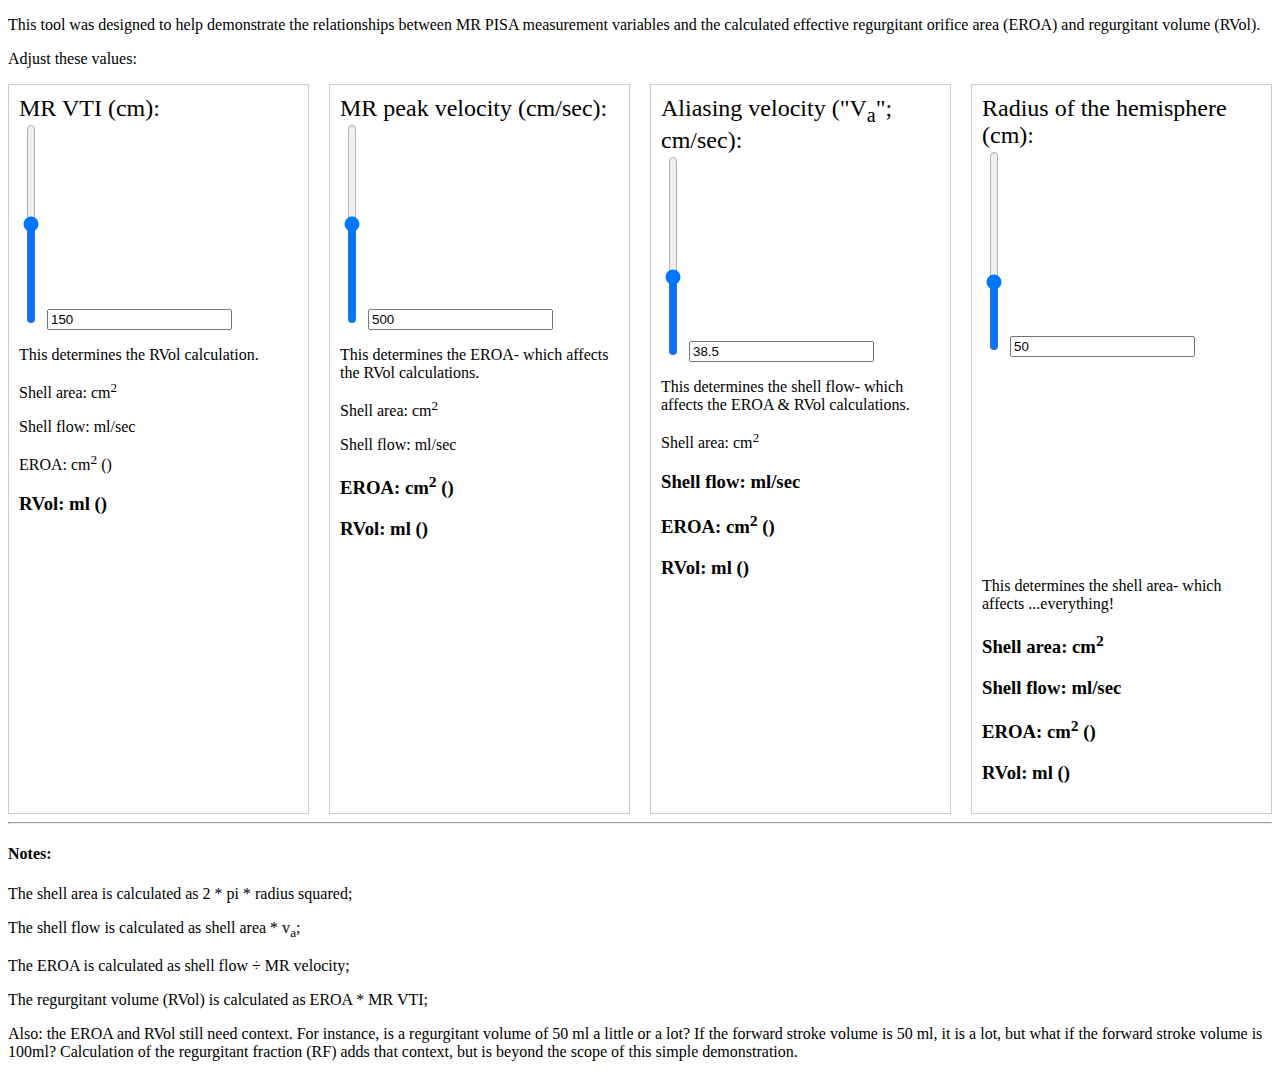
<file: index.html>
<!DOCTYPE html>
<html lang="en">
<head>
    <meta charset="UTF-8">
    <meta name="viewport" content="width=device-width, initial-scale=1.0">
    <title>MR PISA Thing</title>
    <link rel="stylesheet" type="text/css" href="style.css" >
    <script src="https://code.jquery.com/jquery-3.6.0.min.js"></script>
</head>
<body>

    <p>This tool was designed to help demonstrate the relationships between MR PISA measurement variables and 
        the calculated effective regurgitant orifice area (EROA) and regurgitant volume (RVol). 
    </p>
    <p>Adjust these values:</p>
    <div class="column-container">
        <div class="column">
            <label for="vtiSlider">MR VTI (cm):</label>
            <div id="vtiContainer" class="vertical-slider-container">
                <input type="range" id="vtiSlider" class="vertical-slider" min="0" max="300" step="1" value="150">
                <input type="number" id="vtiValue" value="150">
            </div>
            <p>This determines the RVol calculation.</p>
            <p>Shell area: <span class="shellArea"></span> cm<sup>2</sup></p>
            <p>Shell flow: <span class="shellFlow"></span> ml/sec</p>
            <p>EROA: <span class="eroa"></span> cm<sup>2</sup> (<span class="severity"></span>)</p>
            <h3>RVol: <span class="rvol"></span> ml (<span class="rvolSeverity"></span>)</h3>
        </div>  
        <div class="column">
            <label for="velocitySlider">MR peak velocity (cm/sec):</label>
            <div id="velocityContainer" class="vertical-slider-container">
                <input type="range" id="velocitySlider" class="vertical-slider" min="0" max="1000" step="1" value="500">
                <input type="number" id="velocityValue" value="500">
            </div>
            <p>This determines the EROA- which affects the RVol calculations.</p>
            <p>Shell area: <span class="shellArea"></span> cm<sup>2</sup></p>
            <p>Shell flow: <span class="shellFlow"></span> ml/sec</p>
            <h3>EROA: <span class="eroa"></span> cm<sup>2</sup> (<span class="severity"></span>)</h3>
            <h3>RVol: <span class="rvol"></span> ml (<span class="rvolSeverity"></span>)</h3>
        </div>
        <div class="column">
            <label for="scaleSlider">Aliasing velocity ("V<sub>a</sub>"; cm/sec):</label>
            <div id="scaleContainer" class="vertical-slider-container">
                <input type="range" id="scaleSlider" class="vertical-slider" min="0" max="1000" step="1" value="385">
                <input type="number" id="scaleValue" value="38.5">
            </div>
            <p>This determines the shell flow- which affects the EROA & RVol calculations.</p>
            <p>Shell area: <span class="shellArea"></span> cm<sup>2</sup></p>
            <h3>Shell flow: <span class="shellFlow"></span> ml/sec</h3>
            <h3>EROA: <span class="eroa"></span> cm<sup>2</sup> (<span class="severity"></span>)</h3>
            <h3>RVol: <span class="rvol"></span> ml (<span class="rvolSeverity"></span>)</h3>
        </div>  
        <div class="column">
            <label for="radiusSlider">Radius of the hemisphere (cm):</label>
            <div id="radiusContainer" class="vertical-slider-container">
                <input type="range" id="radiusSlider" class="vertical-slider" min="0" max="150" step="1" value="50">
                <input type="number" id="radiusValue" value="50">
            </div>
            <canvas id="hemisphereCanvas" width="200" height="200"></canvas>
            <p>This determines the shell area- which affects ...everything!</p>
            <h3>Shell area: <span class="shellArea"></span> cm<sup>2</sup></h3>
            <h3>Shell flow: <span class="shellFlow"></span> ml/sec</h3>
            <h3>EROA: <span class="eroa"></span> cm<sup>2</sup> (<span class="severity"></span>)</h3>
            <h3>RVol: <span class="rvol"></span> ml (<span class="rvolSeverity"></span>)</h3>
        </div>

    </div>
    <div>
        <hr/>
        <h4>Notes:</h4>
        <p>The shell area is calculated as 2 * pi * radius squared;</p>
        <p>The shell flow is calculated as shell area * v<sub>a</sub>;</p>
        <p>The EROA is calculated as shell flow &div; MR velocity;</p>
        <p>The regurgitant volume (RVol) is calculated as EROA * MR VTI;</p>
        <p>Also: the EROA and RVol still need context. For instance, is a regurgitant volume of 50 ml a little or a lot? 
            If the forward stroke volume is 50 ml, it is a lot, but what if the forward stroke volume is 100ml? Calculation of the regurgitant fraction (RF) adds that context, 
            but is beyond the scope of this simple demonstration.</p>
            

    </div>
    
    <script src="script.js"></script>
</body>
</html>
</file>
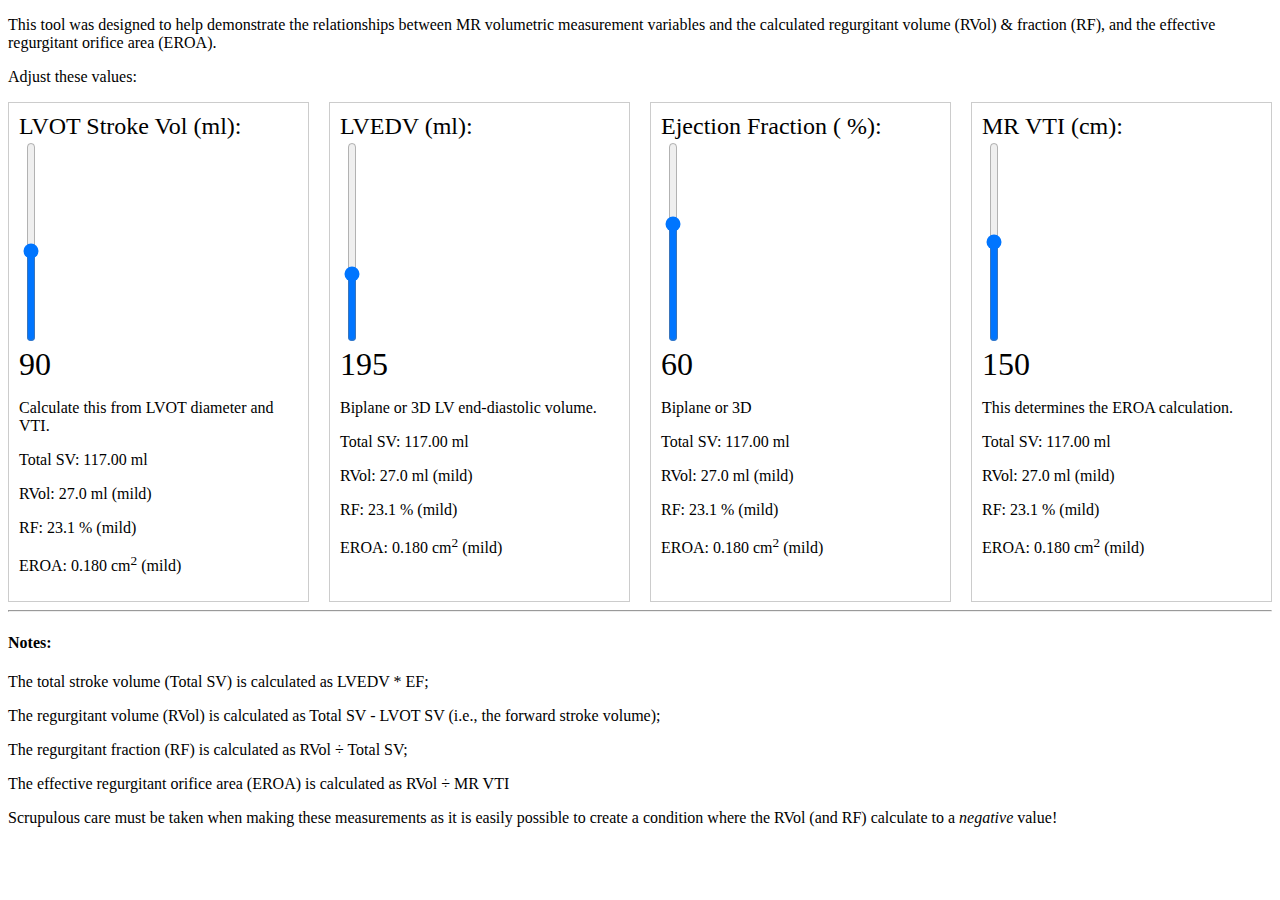
<file: rf-thing.html>
<!DOCTYPE html>
<html lang="en">
<head>
    <meta charset="UTF-8">
    <meta name="viewport" content="width=device-width, initial-scale=1.0">
    <title>MR RF Thing</title>
    <link rel="stylesheet" type="text/css" href="style.css" >
    <script src="https://code.jquery.com/jquery-3.6.0.min.js"></script>
</head>
<body>

    <p>This tool was designed to help demonstrate the relationships between MR volumetric measurement variables and 
        the calculated regurgitant volume (RVol) & fraction (RF), and the effective regurgitant orifice area (EROA). 
    </p>
    <p>Adjust these values:</p>
    <div class="column-container">
        <div class="column">
            <label for="lvotSlider">LVOT Stroke Vol (ml):</label>
            <div id="lvotContainer" class="vertical-slider-container">
                <input type="range" id="lvotSlider" class="vertical-slider" min="0" max="200" step="1" value="90">
                <span class="rangeVal" id="lvotValue">90</span>
            </div>
            <p>Calculate this from LVOT diameter and VTI.</p>
            <p>Total SV: <span class="TSV"></span> ml</p>
            <p>RVol: <span class="rvol"></span> ml (<span class="rvolSeverity"></span>)</p>
            <p>RF: <span class="rf"></span> &percnt; (<span class="rfSeverity"></span>)</p>
            <p>EROA: <span class="eroa"></span> cm<sup>2</sup> (<span class="severity"></span>)</p>
        </div>  
        <div class="column">
            <label for="lvedvSlider">LVEDV (ml):</label>
            <div id="lvedvContainer" class="vertical-slider-container">
                <input type="range" id="lvedvSlider" class="vertical-slider" min="0" max="600" step="1" value="195">
                <span class="rangeVal" id="lvedvValue">195</span>
            </div>
            <p>Biplane or 3D LV end-diastolic volume.</p>
            <p>Total SV: <span class="TSV"></span> ml</p>
            <p>RVol: <span class="rvol"></span> ml (<span class="rvolSeverity"></span>)</p>
            <p>RF: <span class="rf"></span> &percnt; (<span class="rfSeverity"></span>)</p>
            <p>EROA: <span class="eroa"></span> cm<sup>2</sup> (<span class="severity"></span>)</p>
        </div>
        <div class="column">
            <label for="efSlider">Ejection Fraction ( &percnt;):</label>
            <div id="efContainer" class="vertical-slider-container">
                <input type="range" id="efSlider" class="vertical-slider" min="0" max="100" step="1" value="60">
                <span class="rangeVal" id="efValue">60</span>
            </div>
            <p>Biplane or 3D</p>
            <p>Total SV: <span class="TSV"></span> ml</p>
            <p>RVol: <span class="rvol"></span> ml (<span class="rvolSeverity"></span>)</p>
            <p>RF: <span class="rf"></span> &percnt; (<span class="rfSeverity"></span>)</p>
            <p>EROA: <span class="eroa"></span> cm<sup>2</sup> (<span class="severity"></span>)</p>
        </div>  
        <div class="column">
            <label for="vtiSlider">MR VTI (cm):</label>
            <div id="vtiContainer" class="vertical-slider-container">
                <input type="range" id="vtiSlider" class="vertical-slider" min="0" max="300" step="1" value="150">
                <span class="rangeVal" id="vtiValue">150</span>
            </div>
            <p>This determines the EROA calculation.</p>
            <p>Total SV: <span class="TSV"></span> ml</p>
            <p>RVol: <span class="rvol"></span> ml (<span class="rvolSeverity"></span>)</p>
            <p>RF: <span class="rf"></span> &percnt; (<span class="rfSeverity"></span>)</p>
            <p>EROA: <span class="eroa"></span> cm<sup>2</sup> (<span class="severity"></span>)</p>
        </div> 
    </div>
    <div>
        <hr/>
        <h4>Notes:</h4>
        <p>The total stroke volume (Total SV) is calculated as LVEDV * EF;</p>
        <p>The regurgitant volume (RVol) is calculated as Total SV - LVOT SV (i.e., the forward stroke volume);</p>
        <p>The regurgitant fraction (RF) is calculated as RVol &divide; Total SV;</p>
        <p>The effective regurgitant orifice area (EROA) is calculated as RVol &divide; MR VTI</p>
        <p>Scrupulous care must be taken when making these measurements as it is easily possible to create a condition where the RVol (and RF) calculate to a <em>negative</em> value!</p>

            

    </div>
    
    <script src="rf-script.js"></script>
</body>
</html>
</file>
<file: style.css>
.column-container {
    display: grid;
    grid-template-columns: repeat(auto-fit, minmax(200px, 1fr));
    grid-gap: 20px; /* Add gap between columns */
}

.column {
    padding: 10px;
    border: 1px solid #ccc; /* Add border for visual separation */
}

.vertical-slider-container {
    display: block;
    margin-right: 20px; /* Add margin to separate columns */

    /* Add additional styling as needed */
}
    
.vertical-slider {
    width: 20px; /* Set the width of the slider */
    height: 200px; /* Set the height of the slider */
    writing-mode: bt-lr; /* Vertical writing mode */
    appearance: slider-vertical;
}

.rangeVal {
    display: block;
    text-align: left;
    font-size: xx-large;
}

label {
    font-size: x-large;
}
</file>
